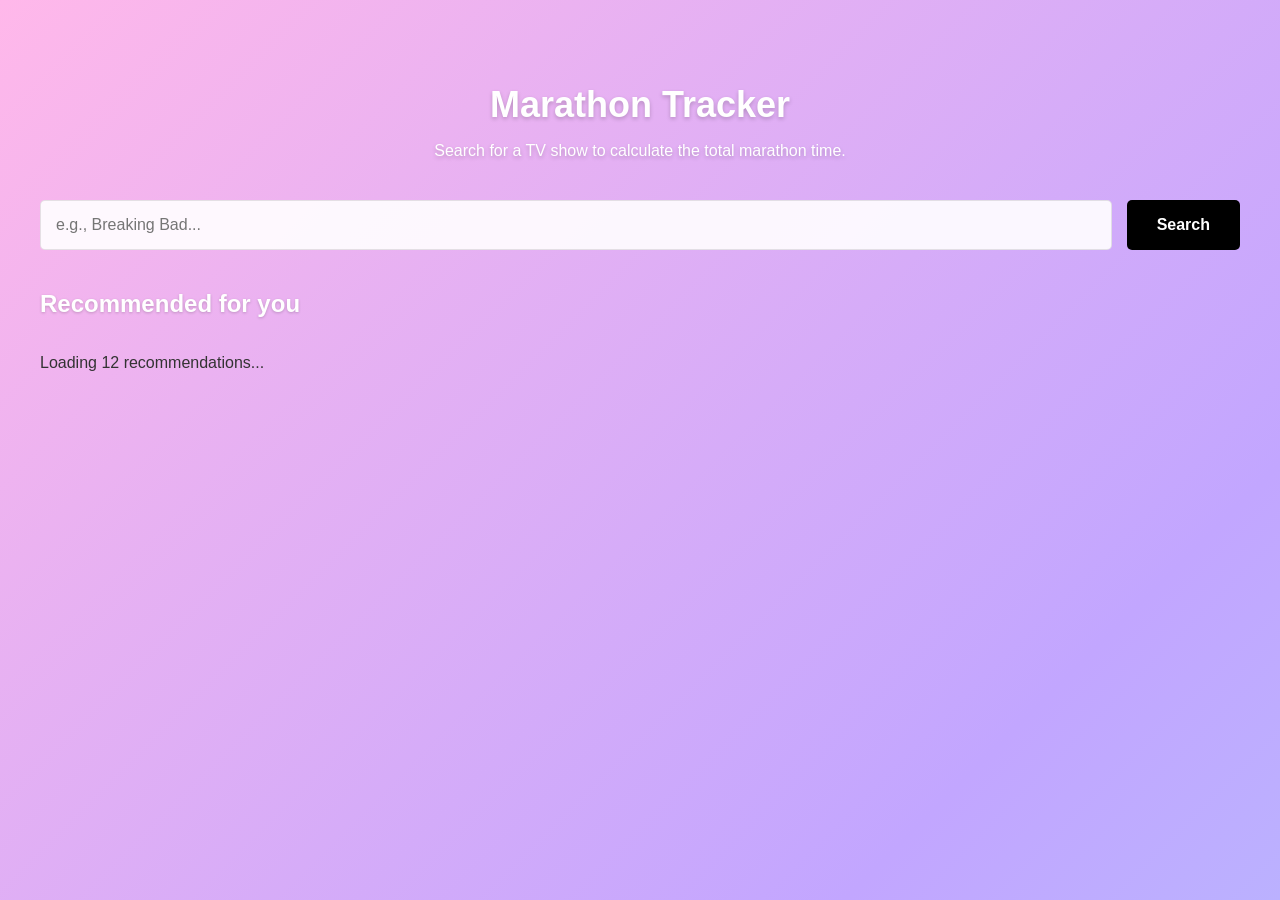
<file: index.html>
<!DOCTYPE html>
<html lang="en">
<head>
    <meta charset="UTF-8">
    <meta name="viewport" content="width=device-width, initial-scale=1.0">
    <title>TV Show Marathon Tracker</title>
    <link rel="stylesheet" href="style.css">
</head>
<body>
    <main class="container">
        
        <!-- Header -->
        <header>
            <a href="index.html" class="logo-link">
                <h1>Marathon Tracker</h1>
            </a>
            <p>Search for a TV show to calculate the total marathon time.</p>
        </header>

        <!-- Search Area -->
        <section class="search-section">
            <input type="text" id="searchInput" placeholder="e.g., Breaking Bad..." autocomplete="off">
            <button id="searchBtn">Search</button>
        </section>

        <h2 id="sectionTitle" class="section-title">Recommended for you</h2>

        <!-- Results Grid -->
        <section id="resultsContainer" class="results-grid"></section>

    </main>
    
    <script src="script.js"></script>
</body>
</html>
</file>
<file: style.css>
/* CSS Variables */
:root {
    --text-color: #333333;
    --secondary-color: #666666;
    --accent-color: #000000;
    --border-color: rgba(0, 0, 0, 0.1);
}

* {
    box-sizing: border-box;
    font-family: Arial, sans-serif;
}

body {
    background: linear-gradient(-45deg, #ffb8d2, #ffd2a6, #a6ffd2, #a6d2ff, #c2a6ff, #ffb8ea);
    background-size: 400% 400%;
    animation: gradientLoop 15s ease infinite;
    
    color: var(--text-color);
    margin: 0;
    padding: 20px;
    display: flex;
    justify-content: center;
    min-height: 100dvh; /* Garante que o fundo cobre sempre o ecrã todo. Coloquei propositadamente o "d"vh pois aprendi recentemente que desta forma consigo 
    tornar responsivo específicamente para aparelhos Apple na app Safari, onde apenas "vh" iria causar conflitos com a altura. */
}

/* --- ANIMATION KEYFRAMES for background --- */
@keyframes gradientLoop {
    0% { background-position: 0% 50%; }
    50% { background-position: 100% 50%; }
    100% { background-position: 0% 50%; }
}

.container {
    width: 100%;
    max-width: 1200px;
    margin-top: 40px;
}

/* ---------------------------------------- HEADER ---------------------------------------- */
header {
    text-align: center;
    margin-bottom: 40px;
    color: white;
    text-shadow: 0 2px 4px rgba(0,0,0,0.2);
}

.logo-link {
    text-decoration: none;
    color: white;
}

h1 {
    font-size: 36px;
    margin-bottom: 10px;
}

.section-title {
    font-size: 24px;
    margin-bottom: 20px;
    color: white;
    text-shadow: 0 1px 3px rgba(0,0,0,0.2);
}

/* ---------------------------------------- SEARCH SECTION ---------------------------------------- */
.search-section {
    display: flex;
    gap: 15px;
    margin-bottom: 40px;
}

input {
    flex: 1;
    padding: 15px;
    font-size: 16px;
    font-family: inherit;
    border: 1px solid var(--border-color);
    border-radius: 5px;
    background-color: rgba(255, 255, 255, 0.9);
}

button {
    padding: 15px 30px;
    background-color: var(--accent-color);
    color: white;
    font-size: 16px;
    font-family: inherit;
    font-weight: bold;
    border: none;
    border-radius: 5px;
    cursor: pointer;
}

button:hover {
    background-color: #444;
}

/* ---------------------------------------- RESULTS GRID ---------------------------------------- */
.results-grid {
    display: grid;
    grid-template-columns: repeat(auto-fill, minmax(250px, 1fr));
    gap: 20px;
}

/* ---------------------------------------- CARD STYLES ---------------------------------------- */
.card {
    position: relative;
    text-decoration: none;
    color: inherit;
    display: block;
    background-color: rgba(255, 255, 255, 0.9);
    border: 1px solid var(--border-color);
    border-radius: 8px;
    padding: 15px;
    animation: fadeUp 0.5s ease-out forwards;
    opacity: 0;
    transition: transform 0.3s ease, box-shadow 0.3s ease;
}

.card:hover {
    transform: scale(1.05);
    box-shadow: 0 10px 20px rgba(0, 0, 0, 0.15);
    z-index: 10;
}

.card img {
    width: 100%;
    height: 350px;
    object-fit: cover;
    border-radius: 5px;
    margin-bottom: 15px;
}

.card h2 {
    font-size: 18px;
    margin-top: 0;
    margin-bottom: 10px;
}

.card p {
    color: var(--secondary-color);
    margin: 5px 0;
}

.highlight {
    font-weight: bold;
    color: var(--accent-color);
}

/* ---------------------------------------- CARDS ANIMATION ---------------------------------------- */
@keyframes fadeUp {
    from {
        opacity: 0;
        top: 20px;
    }
    to {
        opacity: 1;
        top: 0;
    }
}

/* --------------------------------------------------------------------------------------------------------------- */
/* ---------------------------------------- ESTILOS DA PÁGINA DE DETALHES ---------------------------------------- */
/* --------------------------------------------------------------------------------------------------------------- */

.back-button {
    display: inline-block;
    padding: 10px 20px;
    background-color: var(--accent-color);
    color: white;
    text-decoration: none;
    border-radius: 5px;
    margin-bottom: 20px;
    font-weight: bold;
    transition: background-color 0.2s ease;
}

.back-button:hover {
    background-color: #444;
}

.details-box {
    background-color: rgba(255, 255, 255, 0.85);
    border: 1px solid var(--border-color);
    border-radius: 12px;
    padding: 40px;
    display: flex;
    gap: 40px;
    margin-bottom: 50px;
    animation: fadeUp 0.5s ease-out forwards;
    box-shadow: 0 10px 30px rgba(0,0,0,0.05);
}

.details-image {
    width: 320px;
    height: 470px;
    border-radius: 12px;
    object-fit: cover;
    box-shadow: 0 15px 30px rgba(0,0,0,0.2);
}

.details-info {
    flex: 1;
}

.details-title {
    font-size: 48px;
    margin-top: 0;
    margin-bottom: 10px;
    letter-spacing: -1px;
}

.genre-tags {
    display: flex;
    gap: 10px;
    flex-wrap: wrap;
    margin-bottom: 20px;
}

.genre-tag {
    background-color: rgba(0, 0, 0, 0.05);
    border: 1px solid rgba(0, 0, 0, 0.1);
    padding: 6px 16px;
    border-radius: 20px;
    font-size: 14px;
    color: var(--secondary-color);
}

.rating-box {
    font-size: 24px;
    font-weight: bold;
    color: var(--accent-color);
    margin-bottom: 25px;
}

.summary-text {
    font-size: 16px;
    line-height: 1.6;
    color: #444;
    margin-bottom: 30px;
}

.action-btn {
    display: inline-block;
    padding: 15px 35px;
    background-color: var(--accent-color);
    color: white;
    text-decoration: none;
    border-radius: 30px;
    font-weight: bold;
    font-size: 16px;
    transition: transform 0.2s ease, opacity 0.2s ease;
}

.action-btn:hover {
    transform: scale(1.05);
    opacity: 0.9;
}

/* ---------------------------------------- RESPONSIVIDADE ---------------------------------------- */
@media (max-width: 768px) {
    .details-box {
        flex-direction: column; 
        align-items: center;
        text-align: center;
        padding: 20px;
    }
    .details-image {
        width: 100%;
        max-width: 320px;
    }
    .genre-tags {
        justify-content: center;
    }
}
</file>
